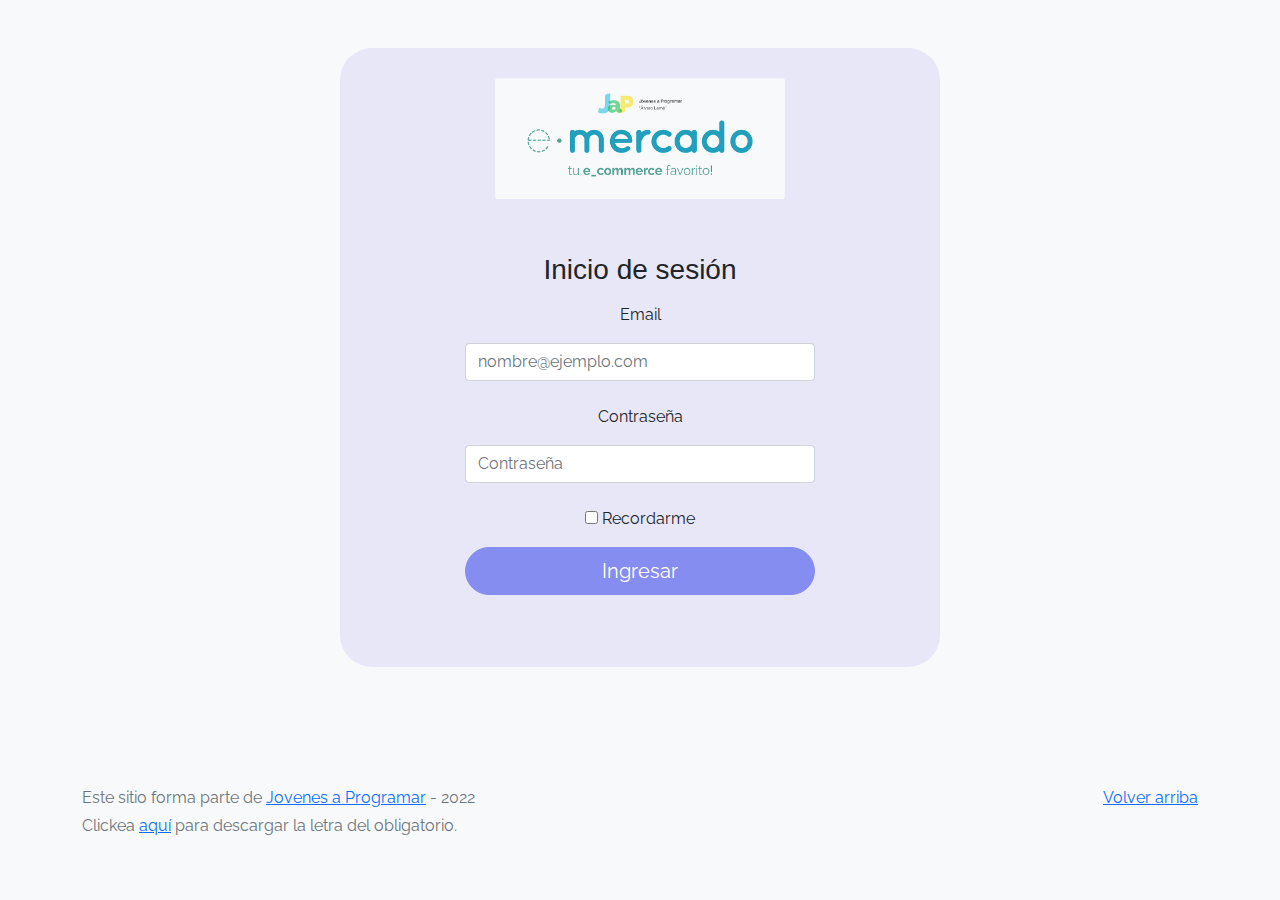
<file: index.html>
<!DOCTYPE html>
<html lang="es">

<head>
  <meta http-equiv="Content-Type" content="text/html; charset=UTF-8">
  <meta name="viewport" content="width=device-width, initial-scale=1, shrink-to-fit=no">
  <title>eMercado - Todo lo que busques está aquí</title>
  
  <link href="https://fonts.googleapis.com/css?family=Raleway:300,300i,400,400i,700,700i,900,900i" rel="stylesheet">
  <link href="css/bootstrap.min.css" rel="stylesheet">
  <link href="css/styles.css" rel="stylesheet">
  <style>
    body {
      background-color: rgb(248, 249, 250);
    }
  </style>
</head>

<body>
  <main class="mt-5">
    <div id="divformulario" class="container">
      <form action="portada.html" id="formlogin">
        <img class="mb-4" src="img/login.png" id="imagenlogin" alt="imagenlogin" width="350">
        <h1 class="h3 mb-3 fw-normal" id="iniciosesion">Inicio de sesión</h1>
        <p class="">Email</p>
        <div class="">
          <input type="email" id="idemail" class="form-control" placeholder="nombre@ejemplo.com">
          <label class="alertaerror" id="iderroremail">Ingresa tu email</label>
        </div>
        <br>
        <p>Contraseña</p>
        <div class="">
          <input type="password" id="idcontrasena" class="form-control" placeholder="Contraseña">
          <label class="alertaerror" id="iderrorcontrasena">Ingresa tu contraseña</label>
        </div>
        <br>
        <div class="checkbox mb-3">
          <label>
            <input type="checkbox" value="remember-me"> Recordarme
          </label>
        </div>
        <form>
        <button class="w-100 btn btn-lg btn-primary" id="botoningresar" type="submit">Ingresar</button>
        <br>
        <br>
        <div id="g_id_onload"
        data-client_id="243567983595-ainu92l3fre0qn4ikfqsid7pkm2giis7.apps.googleusercontent.com"
        data-callback= "handleCredentialResponse">
      </div>
      <div class="g_id_signin" data-type="standard"></div>      
        <br>

        <br>
        </form>
      </form>

    </div>
  </main>
  <footer class="text-muted">
    <div class="container">
      <p class="float-end">
        <a href="#">Volver arriba</a>
      </p>
      <p>Este sitio forma parte de <a href="https://jovenesaprogramar.edu.uy/" target="_blank">Jovenes a Programar</a> -
        2022</p>
      <p>Clickea <a target="_blank" href="Letra.pdf">aquí</a> para descargar la letra del obligatorio.</p>
    </div>
  </footer>
  <script src="js/login.js"></script>
  <script src="https://accounts.google.com/gsi/client" async defer></script>
</body>

</html>
</file>
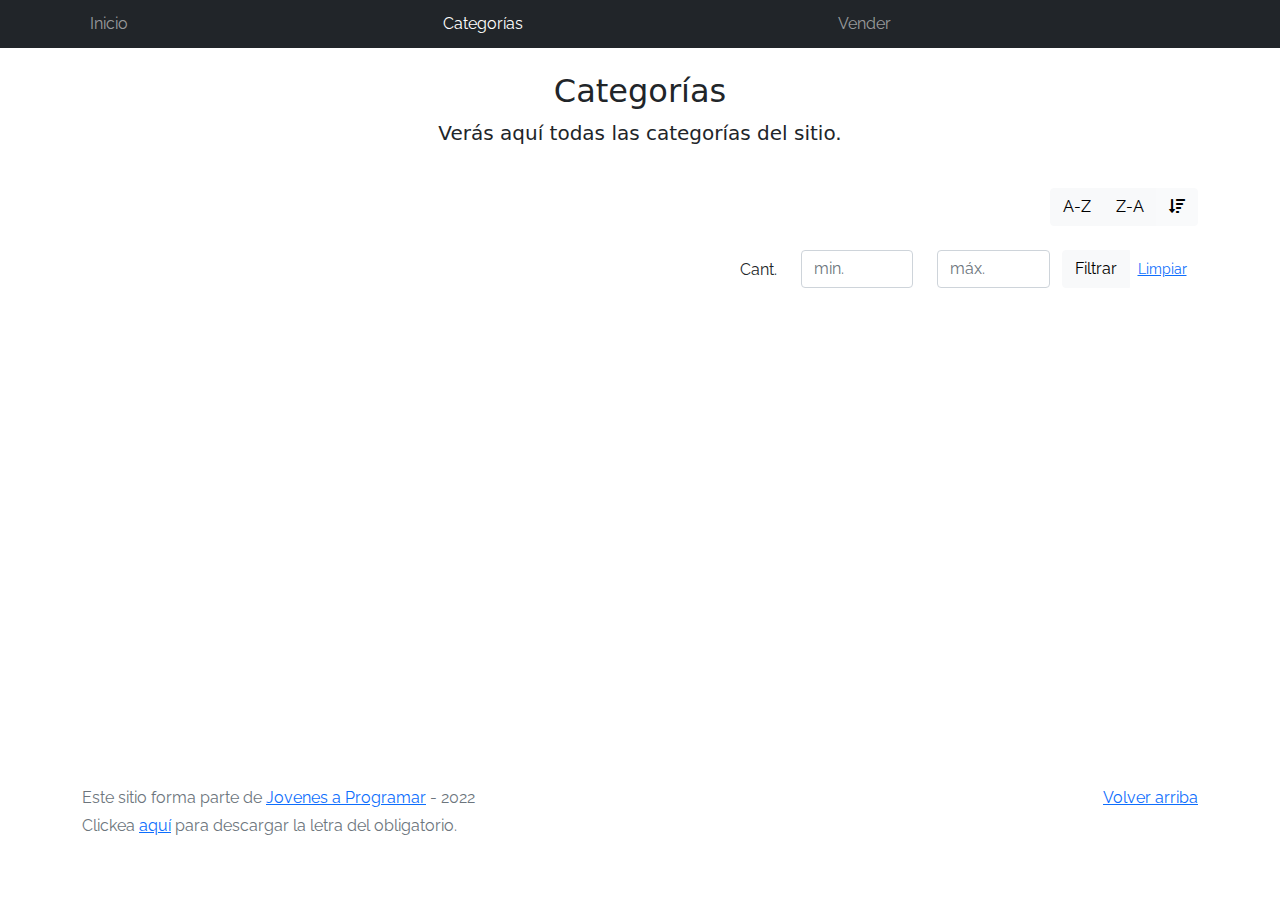
<file: categories.html>
<!DOCTYPE html>
<html lang="es">

<head>
  <meta http-equiv="Content-Type" content="text/html; charset=UTF-8">
  <meta name="viewport" content="width=device-width, initial-scale=1, shrink-to-fit=no">
  <title>eMercado - Todo lo que busques está aquí</title>

  <link href="https://fonts.googleapis.com/css?family=Raleway:300,300i,400,400i,700,700i,900,900i" rel="stylesheet">
  <link href="css/font-awesome.min.css" rel="stylesheet">
  <link href="css/bootstrap.min.css" rel="stylesheet">
  <link href="css/styles.css" rel="stylesheet">
</head>

<body>
  <nav class="navbar navbar-expand-lg navbar-dark bg-dark p-1">
    <div class="container">
      <button class="navbar-toggler" type="button" data-bs-toggle="collapse" data-bs-target="#navbarNav"
        aria-controls="navbarNav" aria-expanded="false" aria-label="Toggle navigation">
        <span class="navbar-toggler-icon"></span>
      </button>
      <div class="collapse navbar-collapse" id="navbarNav">
        <ul class="navbar-nav w-100 justify-content-between">
          <li class="nav-item">
            <a class="nav-link" href="index.html">Inicio</a>
          </li>
          <li class="nav-item">
            <a class="nav-link active" href="categories.html">Categorías</a>
          </li>
          <li class="nav-item">
            <a class="nav-link" href="sell.html">Vender</a>
          </li>
          <li class="nav-item">
          </li>
        </ul>
      </div>
    </div>
  </nav>
  <main class="pb-5">
    <div class="text-center p-4">
      <h2>Categorías</h2>
      <p class="lead">Verás aquí todas las categorías del sitio.</p>
    </div>
    <div class="container">
      <div class="row">
        <div class="col text-end">
          <div class="btn-group btn-group-toggle mb-4" data-bs-toggle="buttons">
            <input type="radio" class="btn-check" name="options" id="sortAsc">
            <label class="btn btn-light" for="sortAsc">A-Z</label>
            <input type="radio" class="btn-check" name="options" id="sortDesc">
            <label class="btn btn-light" for="sortDesc">Z-A</label>
            <input type="radio" class="btn-check" name="options" id="sortByCount" checked>
            <label class="btn btn-light" for="sortByCount"><i class="fas fa-sort-amount-down mr-1"></i></label>
          </div>
        </div>
      </div>
      <div class="row">
        <div class="col-lg-6 offset-lg-6 col-md-12 mb-1 container">
          <div class="row container p-0 m-0">
            <div class="col">
              <p class="font-weight-normal text-end my-2">Cant.</p>
            </div>
            <div class="col">
              <input class="form-control" type="number" placeholder="min." id="rangeFilterCountMin">
            </div>
            <div class="col">
              <input class="form-control" type="number" placeholder="máx." id="rangeFilterCountMax">
            </div>
            <div class="col-3 p-0">
              <div class="btn-group" role="group">
                <button class="btn btn-light btn-block" id="rangeFilterCount">Filtrar</button>
                <button class="btn btn-link btn-sm" id="clearRangeFilter">Limpiar</button>
              </div>
            </div>
          </div>
        </div>
      </div>
      <div class="row">
        <div class="list-group" id="cat-list-container">
        </div>
      </div>
    </div>
  </main>
  <footer class="text-muted">
    <div class="container">
      <p class="float-end">
        <a href="#">Volver arriba</a>
      </p>
      <p>Este sitio forma parte de <a href="https://jovenesaprogramar.edu.uy/" target="_blank">Jovenes a Programar</a> -
        2022</p>
      <p>Clickea <a target="_blank" href="Letra.pdf">aquí</a> para descargar la letra del obligatorio.</p>
    </div>
  </footer>
  <div id="spinner-wrapper">
    <div class="lds-ring">
      <div></div>
      <div></div>
      <div></div>
      <div></div>
    </div>
  </div>
  <script src="js/bootstrap.bundle.min.js"></script>
  <script src="js/init.js"></script>
  <script src="js/categories.js"></script>
</body>

</html>
</file>
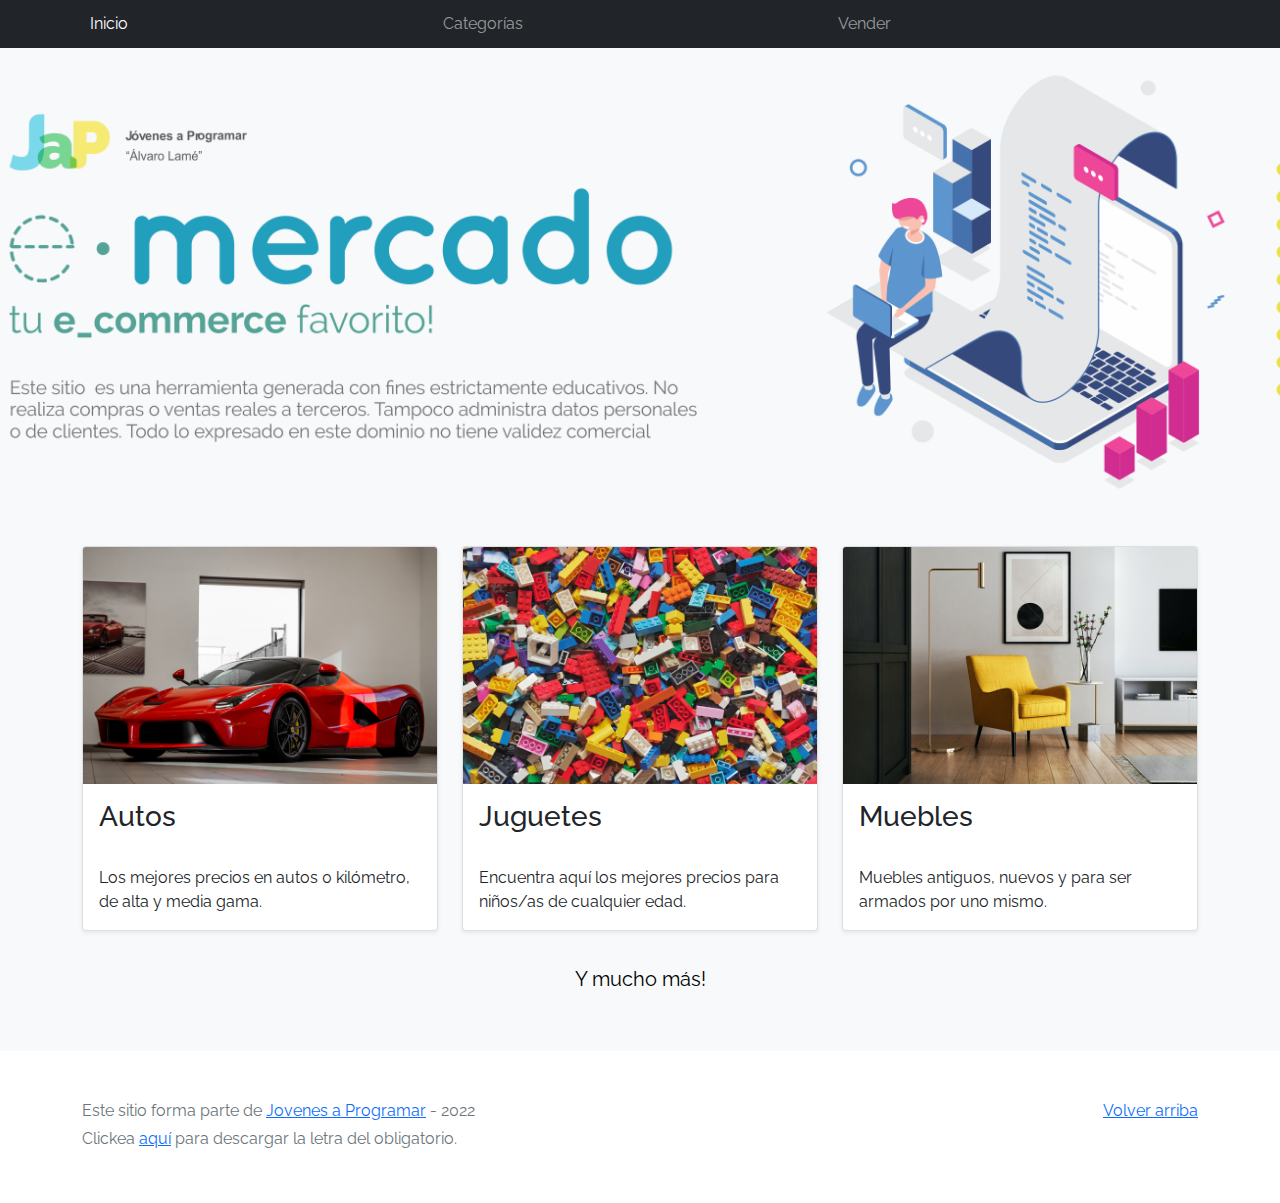
<file: portada.html>
<!DOCTYPE html>
<html lang="es">

<head>
  <meta http-equiv="Content-Type" content="text/html; charset=UTF-8">
  <meta name="viewport" content="width=device-width, initial-scale=1, shrink-to-fit=no">
  <title>eMercado - Todo lo que busques está aquí</title>

  <link href="https://fonts.googleapis.com/css?family=Raleway:300,300i,400,400i,700,700i,900,900i" rel="stylesheet">
  <link href="css/bootstrap.min.css" rel="stylesheet">
  <link href="css/styles.css" rel="stylesheet">
</head>

<body>
  <nav class="navbar navbar-expand-lg navbar-dark bg-dark p-1">
    <div class="container">
      <button class="navbar-toggler" type="button" data-bs-toggle="collapse" data-bs-target="#navbarNav"
        aria-controls="navbarNav" aria-expanded="false" aria-label="Toggle navigation">
        <span class="navbar-toggler-icon"></span>
      </button>
      <div class="collapse navbar-collapse" id="navbarNav">
        <ul class="navbar-nav w-100 justify-content-between">
          <li class="nav-item">
            <a class="nav-link active" href="index.html">Inicio</a>
          </li>
          <li class="nav-item">
            <a class="nav-link" href="categories.html">Categorías</a>
          </li>
          <li class="nav-item">
            <a class="nav-link" href="sell.html">Vender</a>
          </li>
          <li class="nav-item">
          </li>
        </ul>
      </div>
    </div>
  </nav>
  <main>
    <div class="jumbotron text-center"></div>
    <div class="album py-5 bg-light">
      <div class="container">
        <div class="row">
          <div class="col-md-4">
            <div class="card mb-4 shadow-sm custom-card cursor-active" id="autos">
              <img class="bd-placeholder-img card-img-top" src="img/cars_index.jpg"
                alt="Imgagen representativa de la categoría 'Autos'">
              <h3 class="m-3">Autos</h3>
              <div class="card-body">
                <p class="card-text">Los mejores precios en autos 0 kilómetro, de alta y media gama.</p>
              </div>
            </div>
          </div>
          <div class="col-md-4">
            <div class="card mb-4 shadow-sm custom-card cursor-active" id="juguetes">
              <img class="bd-placeholder-img card-img-top" src="img/toys_index.jpg"
                alt="Imgagen representativa de la categoría 'Juguetes'">
              <h3 class="m-3">Juguetes</h3>
              <div class="card-body">
                <p class="card-text">Encuentra aquí los mejores precios para niños/as de cualquier edad.</p>
              </div>
            </div>
          </div>
          <div class="col-md-4">
            <div class="card mb-4 shadow-sm custom-card cursor-active" id="muebles">
              <img class="bd-placeholder-img card-img-top" src="img/furniture_index.jpg"
                alt="Imgagen representativa de la categoría 'Muebles'">
              <h3 class="m-3">Muebles</h3>
              <div class="card-body">
                <p class="card-text">Muebles antiguos, nuevos y para ser armados por uno mismo.</p>
              </div>
            </div>
          </div>
        </div>
        <div class="row">
          <a class="btn btn-light btn-lg btn-block" href="categories.html">Y mucho más!</a>
        </div>
      </div>
    </div>
  </main>
  <footer class="text-muted">
    <div class="container">
      <p class="float-end">
        <a href="#">Volver arriba</a>
      </p>
      <p>Este sitio forma parte de <a href="https://jovenesaprogramar.edu.uy/" target="_blank">Jovenes a Programar</a> -
        2022</p>
      <p>Clickea <a target="_blank" href="Letra.pdf">aquí</a> para descargar la letra del obligatorio.</p>
    </div>
  </footer>
  <script src="js/bootstrap.bundle.min.js"></script>
  <script src="js/index.js"></script>
  <script src="js/init.js"></script>
</body>

</html>
</file>
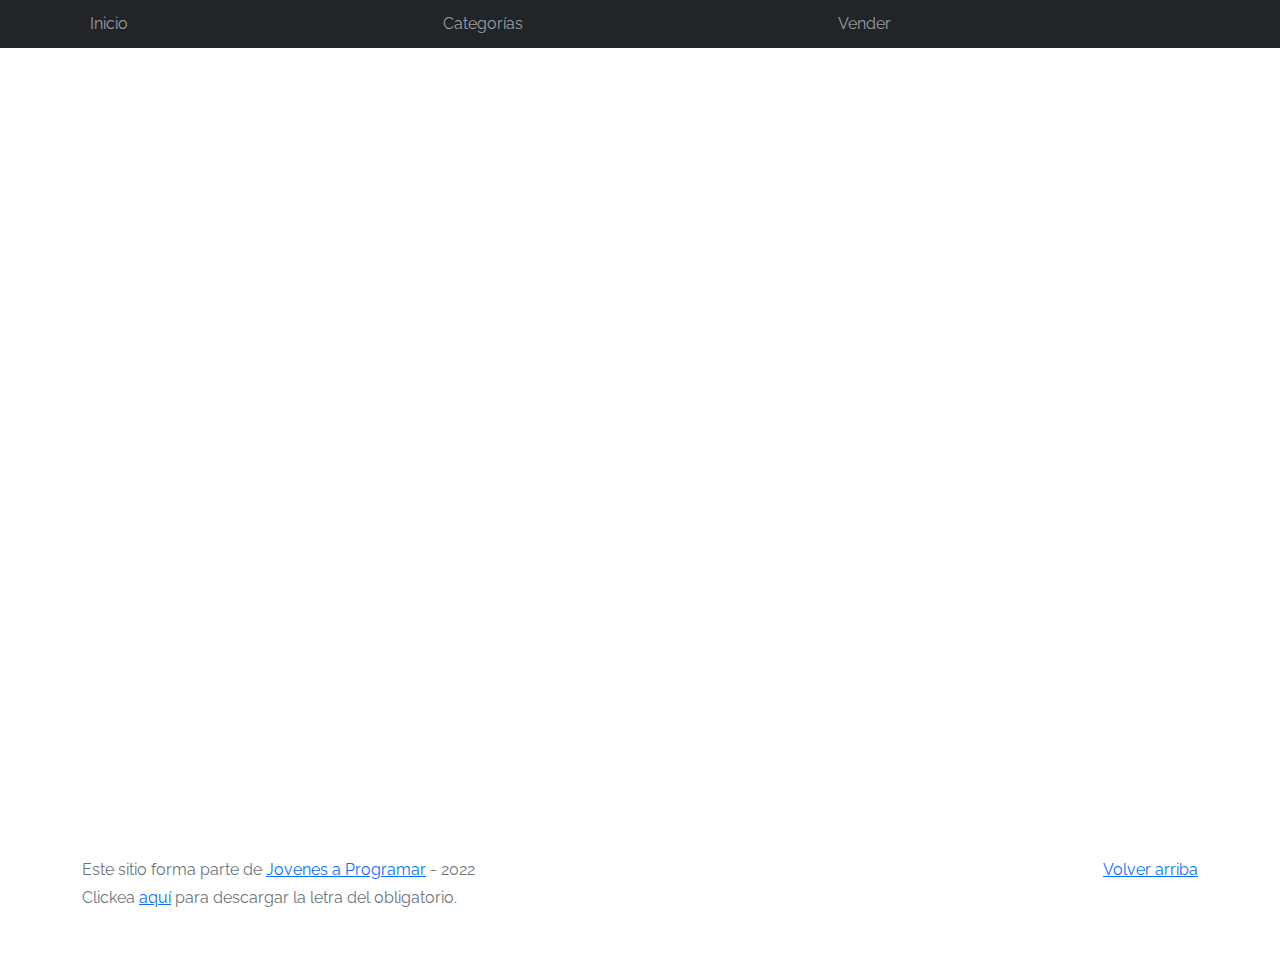
<file: products.html>
<!DOCTYPE html>
<html lang="es">

<head>
  <meta http-equiv="Content-Type" content="text/html; charset=UTF-8">
  <meta name="viewport" content="width=device-width, initial-scale=1, shrink-to-fit=no">
  <title>eMercado - Todo lo que busques está aquí</title>

  <link href="https://fonts.googleapis.com/css?family=Raleway:300,300i,400,400i,700,700i,900,900i" rel="stylesheet">
  <link href="css/font-awesome.min.css" rel="stylesheet">
  <link href="css/bootstrap.min.css" rel="stylesheet">
  <link href="css/styles.css" rel="stylesheet">
</head>

<body>
  <nav class="navbar navbar-expand-lg navbar-dark bg-dark p-1">
    <div class="container">
      <button class="navbar-toggler" type="button" data-bs-toggle="collapse" data-bs-target="#navbarNav"
        aria-controls="navbarNav" aria-expanded="false" aria-label="Toggle navigation">
        <span class="navbar-toggler-icon"></span>
      </button>
      <div class="collapse navbar-collapse" id="navbarNav">
        <ul class="navbar-nav w-100 justify-content-between">
          <li class="nav-item">
            <a class="nav-link" href="index.html">Inicio</a>
          </li>
          <li class="nav-item">
            <a class="nav-link" href="categories.html">Categorías</a>
          </li>
          <li class="nav-item">
            <a class="nav-link" href="sell.html">Vender</a>
          </li>
          <li class="nav-item">
          </li>
        </ul>
      </div>
    </div>
  </nav>
  <br>
  <br>
  <br>
  
  <main class="pb-5 container">
    <div class="list-group" id="autos-list-container">

    </div>

  </main>
  <footer class="text-muted">
    <div class="container">
      <p class="float-end">
        <a href="#">Volver arriba</a>
      </p>
      <p>Este sitio forma parte de <a href="https://jovenesaprogramar.edu.uy/" target="_blank">Jovenes a Programar</a> -
        2022</p>
      <p>Clickea <a target="_blank" href="Letra.pdf">aquí</a> para descargar la letra del obligatorio.</p>
    </div>
  </footer>
  <div id="spinner-wrapper">
    <div class="lds-ring">
      <div></div>
      <div></div>
      <div></div>
      <div></div>
    </div>
  </div>
  <script src="js/bootstrap.bundle.min.js"></script>
  <script src="js/init.js"></script>
  <script src="js/products.js"></script>
</body>

</html>
</file>
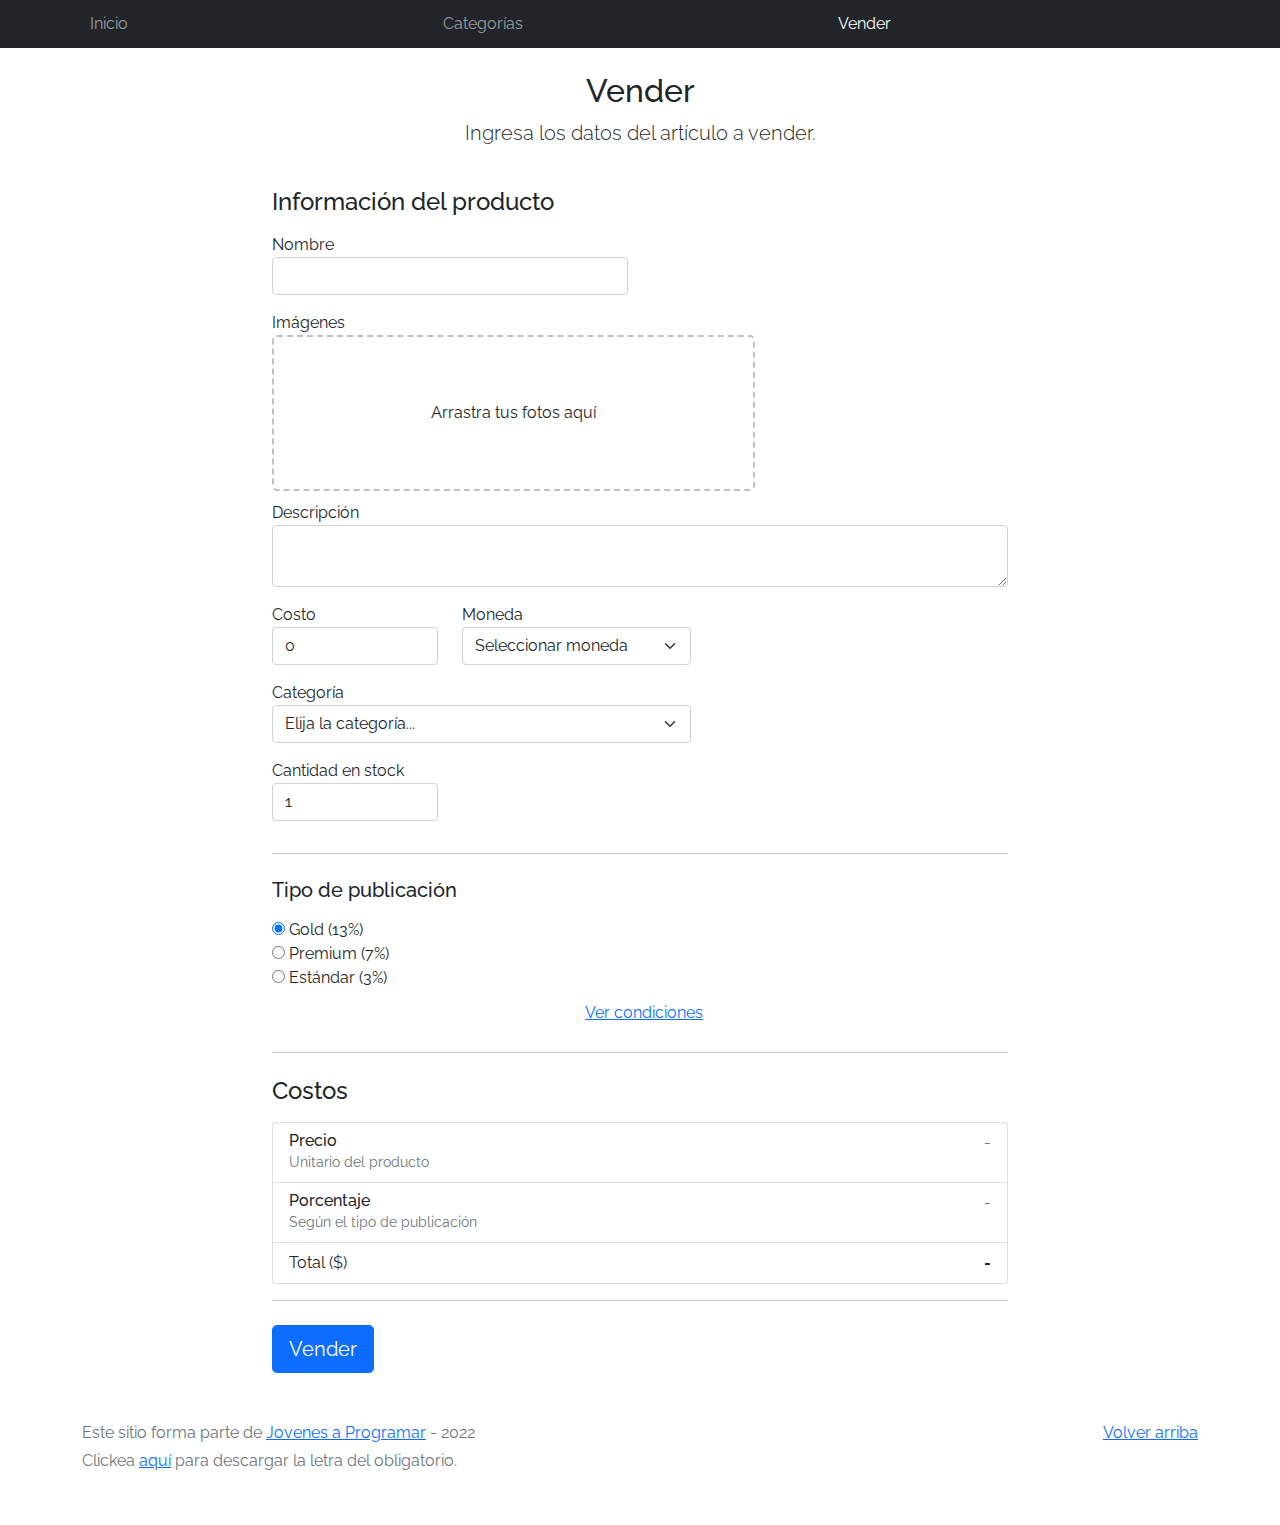
<file: sell.html>
<!DOCTYPE html>
<html lang="es">

<head>
  <meta http-equiv="Content-Type" content="text/html; charset=UTF-8">
  <meta name="viewport" content="width=device-width, initial-scale=1, shrink-to-fit=no">
  <title>eMercado - Todo lo que busques está aquí</title>
  <link href="https://fonts.googleapis.com/css?family=Raleway:300,300i,400,400i,700,700i,900,900i" rel="stylesheet">
  <link href="css/bootstrap.min.css" rel="stylesheet">
  <link href="css/dropzone.css" rel="stylesheet">
  <link href="css/styles.css" rel="stylesheet">
</head>

<body>
  <nav class="navbar navbar-expand-lg navbar-dark bg-dark p-1">
    <div class="container">
      <button class="navbar-toggler" type="button" data-bs-toggle="collapse" data-bs-target="#navbarNav"
        aria-controls="navbarNav" aria-expanded="false" aria-label="Toggle navigation">
        <span class="navbar-toggler-icon"></span>
      </button>
      <div class="collapse navbar-collapse" id="navbarNav">
        <ul class="navbar-nav w-100 justify-content-between">
          <li class="nav-item">
            <a class="nav-link" href="index.html">Inicio</a>
          </li>
          <li class="nav-item">
            <a class="nav-link" href="categories.html">Categorías</a>
          </li>
          <li class="nav-item">
            <a class="nav-link active" href="sell.html">Vender</a>
          </li>
          <li class="nav-item">
          </li>
        </ul>
      </div>
    </div>
  </nav>
  <div class="container">
    <div class="text-center p-4">
      <h2>Vender</h2>
      <p class="lead">Ingresa los datos del artículo a vender.</p>
    </div>
    <div class="row justify-content-md-center">
      <div class="col-md-8 order-md-1">
        <h4 class="mb-3">Información del producto</h4>
        <form class="needs-validation" id="sell-info">
          <div class="row">
            <div class="col-md-6 mb-3">
              <label for="productName">Nombre</label>
              <input type="text" class="form-control" id="productName" value="" name="productName">
              <div class="invalid-feedback">
                Ingresa un nombre
              </div>
            </div>
          </div>
          <div class="row">
            <div class="col-md-8 order-md-1">
              <label>Imágenes</label>
              <div class="needsclick dz-clickable" id="file-upload">
                <div class="dz-message needsclick">
                  Arrastra tus fotos aquí<br>
                </div>
              </div>
            </div>
          </div>
          <div class="row">
            <div class="col-md-12 mb-3">
              <label for="productDescription">Descripción</label>
              <textarea name="productDescription" class="form-control" id="productDescription"></textarea>
            </div>
          </div>
          <div class="row">
            <div class="col-md-3 mb-3">
              <label for="productCostInput">Costo</label>
              <input type="number" name="productCostInput" class="form-control" id="productCostInput" placeholder="" required="" value="0"
                min="0">
              <div class="invalid-feedback">
                El costo debe ser mayor que 0.
              </div>
            </div>
            <div class="col-md-4 mb-3">
              <label for="productCurrency">Moneda</label>
              <select name="productCurrency" class="form-select custom-select d-block w-100" id="productCurrency" required>
                <option value="" hidden selected>Seleccionar moneda</option>
                <option>Pesos Uruguayos (UYU)</option>
                <option>Dólares (USD)</option>
              </select>
              <div class="invalid-feedback">
                Ingresa una categoría válida.
              </div>
            </div>
          </div>
          <div class="row">
            <div class="col-md-7 mb-3">
              <label for="productCategory">Categoría</label>
              <select name="productCategory" class="custom-select form-select d-block w-100" id="productCategory">
                <option value="">Elija la categoría...</option>
                <option>Autos</option>
                <option>Juguetes</option>
                <option>Muebles</option>
                <option>Herramientas</option>
                <option>Computadoras</option>
                <option>Vestimenta</option>
              </select>
              <div class="invalid-feedback">
                Por favor ingresa una categoría válida.
              </div>
            </div>
          </div>
          <div class="row">
            <div class="col-md-3 mb-3">
              <label for="productCountInput">Cantidad en stock</label>
              <input type="number" name="productCountInput" class="form-control" id="productCountInput"  required value="1"
                min="0">
              <div class="invalid-feedback">
                La cantidad es requerida.
              </div>
            </div>
          </div>
          <hr class="mb-4">
          <h5 class="mb-3">Tipo de publicación</h5>
          <div class="d-block my-3">
            <div class="custom-control custom-radio">
              <input id="goldradio" name="publicationType" type="radio" class="custom-control-input" checked=""
                required="">
              <label class="custom-control-label" for="goldradio">Gold (13%)</label>
            </div>
            <div class="custom-control custom-radio">
              <input id="premiumradio" name="publicationType" type="radio" class="custom-control-input" required="">
              <label class="custom-control-label" for="premiumradio">Premium (7%)</label>
            </div>
            <div class="custom-control custom-radio">
              <input id="standardradio" name="publicationType" type="radio" class="custom-control-input" required="">
              <label class="custom-control-label" for="standardradio">Estándar (3%)</label>
            </div>
            <div class="row">
              <button type="button" class="m-1 btn btn-link" data-bs-toggle="modal"
                data-bs-target="#contidionsModal">Ver
                condiciones</button>
            </div>
          </div>
          <hr class="mb-4">
          <h4 class="mb-3">Costos</h4>
          <ul class="list-group mb-3">
            <li class="list-group-item d-flex justify-content-between lh-condensed">
              <div>
                <h6 class="my-0">Precio</h6>
                <small class="text-muted">Unitario del producto</small>
              </div>
              <span class="text-muted" id="productCostText">-</span>
            </li>
            <li class="list-group-item d-flex justify-content-between lh-condensed">
              <div>
                <h6 class="my-0">Porcentaje</h6>
                <small class="text-muted">Según el tipo de publicación</small>
              </div>
              <span class="text-muted" id="comissionText">-</span>
            </li>
            <li class="list-group-item d-flex justify-content-between">
              <span>Total ($)</span>
              <strong id="totalCostText">-</strong>
            </li>
          </ul>
          <hr class="mb-4">
          <button class="btn btn-primary btn-lg" type="submit">Vender</button>
        </form>
      </div>
    </div>
  </div>
  <footer class="text-muted">
    <div class="container">
      <p class="float-end">
        <a href="#">Volver arriba</a>
      </p>
      <p>Este sitio forma parte de <a href="https://jovenesaprogramar.edu.uy/" target="_blank">Jovenes a Programar</a> -
        2022</p>
      <p>Clickea <a target="_blank" href="Letra.pdf">aquí</a> para descargar la letra del obligatorio.</p>
    </div>
  </footer>

  <div class="alert alert-primary-dismissible fade" id="alertResult" role="alert">
    <span id="resultSpan"></span>
  </div>

  <div class="modal fade" tabindex="-1" role="dialog" id="contidionsModal">
    <div class="modal-dialog" role="document">
      <div class="modal-content">
        <div class="modal-header">
          <h5 class="modal-title">Condiciones de publicación</h5>
        </div>
        <div class="modal-body">
          <div class="container">
            <div class="row">
              <h5 class="text-warning">Gold (13%)</h5>
              <p class="muted text-justify">Tu producto se verá de forma promocionada en portada, además de las
                condiciones de Premium y Estándar.</p>
            </div>
            <hr>
            <div class="row">
              <h5 class="text-primary">Premium (7%)</h5>
              <p class="muted text-justify">Se mostrará el producto en los primeros lugares de resultados de búsqueda,
                así cómo cuando se ingrese a la categoría que pertenezca.</p>
            </div>
            <hr>
            <div class="row">
              <h5 class="text-secondary">Estándar (3%)</h5>
              <p class="muted text-justify">El producto se listará en la categoría correspondiente, así como en los
                resultados de búsquedas que coincidan con las palabras claves en el nombre.</p>
            </div>
          </div>
        </div>
        <div class="modal-footer">
          <button type="button" class="btn btn-primary" data-bs-dismiss="modal">Cerrar</button>
        </div>
      </div>
    </div>
  </div>
  <div id="spinner-wrapper">
    <div class="lds-ring">
      <div></div>
      <div></div>
      <div></div>
      <div></div>
    </div>
  </div>
  <script src="js/bootstrap.bundle.min.js"></script>
  <script src="js/dropzone.js"></script>
  <script src="js/init.js"></script>
  <script src="js/sell.js"></script>
</body>

</html>
</file>
<file: css/styles.css>
.jumbotron,
.card-body,
.container,
.site-header {
  font-family: 'Raleway', serif !important;
}

.jumbotron .display-4 {
  font-weight: bold;
}

nav a {
  text-decoration: none;
}

.bd-placeholder-img {
  font-size: 1.125rem;
  text-anchor: middle;
  -webkit-user-select: none;
  -moz-user-select: none;
  -ms-user-select: none;
  user-select: none;
}

@media (min-width: 768px) {
  .bd-placeholder-img-lg {
    font-size: 3.5rem;
  }
}

.jumbotron {
  height: 50vh;
  padding: 5em inherit;
  margin-bottom: 0;
  background-color: #53C0FB;
  background: url('../img/cover_back.png');
  background-size: cover;
  background-position: center;
  background-repeat: no-repeat;
  color: black;
  font-weight: bold;
}

@media (min-width: 768px) {
  .jumbotron {
    padding-top: 6rem;
    padding-bottom: 6rem;
  }
}

.jumbotron p:last-child {
  margin-bottom: 0;
}

.jumbotron-heading {
  font-weight: 300;
}

.jumbotron .container {
  max-width: 40rem;
  background-color: rgba(255, 255, 255, 0.5);
  border-radius: 10px;
  text-shadow: 1px 1px 2px grey;
}

.jumbotron .lead {
  font-size: 38px;
}

footer {
  padding-top: 3rem;
  padding-bottom: 3rem;
}

footer p {
  margin-bottom: .25rem;
}

.site-header a {
  color: white;
  transition: ease-in-out color .15s;
}

.site-header .dropdown-menu a {
  color: black;
}

.dropzone {
  border: 2px dashed #0087F7;
  border-radius: 5px;
  background: white;
}

.img-fit {
  max-height: 100%;
}

.alert {
  position: fixed;
  top: 80px;
  width: 50%;
  left: 50%;
  transform: translate(-50%, 0);
}

.lds-ring {
  display: inline-block;
  position: relative;
  width: 64px;
  height: 64px;
  top: 50%;
  left: 50%;
}

.cursor-active {
  cursor: pointer;
}

.left {
  float: left;
  padding: 4px;
  background-color: rgba(255, 255, 255, 0.5);
}

.lds-ring div {
  box-sizing: border-box;
  display: block;
  position: absolute;
  width: 51px;
  height: 51px;
  margin: 6px;
  border: 6px solid #fff;
  border-radius: 50%;
  animation: lds-ring 1.2s cubic-bezier(0.5, 0, 0.5, 1) infinite;
  border-color: #fff transparent transparent transparent;
}

.lds-ring div:nth-child(1) {
  animation-delay: -0.45s;
}

.lds-ring div:nth-child(2) {
  animation-delay: -0.3s;
}

.lds-ring div:nth-child(3) {
  animation-delay: -0.15s;
}

@keyframes lds-ring {
  0% {
    transform: rotate(0deg);
  }

  100% {
    transform: rotate(360deg);
  }
}

.signin {
  width: 100%;
  max-width: 330px;
  padding: 15px;
  margin: auto;
}

#spinner-wrapper {
  position: fixed;
  background-color: rgba(0, 0, 0, 0.5);
  width: 100%;
  height: 100%;
  top: 0;
  left: 0;
  z-index: 1021;
  display: none;
}

main {
  min-height: calc(100vh - 210px);
}

a.custom-card,
a.custom-card:hover {
  color: inherit;
  text-decoration: inherit;
}

.checked {
  color: orange;
}

#formlogin{
  width: 350px;
  text-align: center;
  margin: 0 auto;
}

#divformulario{
  width: 600px;
  background-color: rgb(231, 231, 247);
  border-radius:2em 
}

#imagenlogin{
  padding: 30px;
  border-radius:2em;
}

#iniciosesion{
  font-family: 'Gill Sans', 'Gill Sans MT', Calibri, 'Trebuchet MS', sans-serif;
}

#cajitaemail, #cajitacontraseña{
  border-radius:2em;
  background-color: rgb(238, 240, 255);

}

#botoningresar{
  border-radius: 2em;
  background-color: rgb(134, 141, 240);
  border-color: rgb(134, 141, 240);
}

.alertaerror{
  color: red;
}
</file>
<file: css/dropzone.css>
/*
 * The MIT License
 * Copyright (c) 2012 Matias Meno <m@tias.me>
 */
.dropzone, .dropzone * {
  box-sizing: border-box; }

.dropzone {
  position: relative; }
  .dropzone .dz-preview {
    position: relative;
    display: inline-block;
    width: 120px;
    margin: 0.5em; }
    .dropzone .dz-preview .dz-progress {
      display: block;
      height: 15px;
      border: 1px solid #aaa; }
      .dropzone .dz-preview .dz-progress .dz-upload {
        display: block;
        height: 100%;
        width: 0;
        background: green; }
    .dropzone .dz-preview .dz-error-message {
      color: red;
      display: none; }
    .dropzone .dz-preview.dz-error .dz-error-message, .dropzone .dz-preview.dz-error .dz-error-mark {
      display: block; }
    .dropzone .dz-preview.dz-success .dz-success-mark {
      display: block; }
    .dropzone .dz-preview .dz-error-mark, .dropzone .dz-preview .dz-success-mark {
      position: absolute;
      display: none;
      left: 30px;
      top: 30px;
      width: 54px;
      height: 58px;
      left: 50%;
      margin-left: -27px; }

@-webkit-keyframes passing-through {
  0% {
    opacity: 0;
    -webkit-transform: translateY(40px);
    -moz-transform: translateY(40px);
    -ms-transform: translateY(40px);
    -o-transform: translateY(40px);
    transform: translateY(40px); }
  30%, 70% {
    opacity: 1;
    -webkit-transform: translateY(0px);
    -moz-transform: translateY(0px);
    -ms-transform: translateY(0px);
    -o-transform: translateY(0px);
    transform: translateY(0px); }
  100% {
    opacity: 0;
    -webkit-transform: translateY(-40px);
    -moz-transform: translateY(-40px);
    -ms-transform: translateY(-40px);
    -o-transform: translateY(-40px);
    transform: translateY(-40px); } }
@-moz-keyframes passing-through {
  0% {
    opacity: 0;
    -webkit-transform: translateY(40px);
    -moz-transform: translateY(40px);
    -ms-transform: translateY(40px);
    -o-transform: translateY(40px);
    transform: translateY(40px); }
  30%, 70% {
    opacity: 1;
    -webkit-transform: translateY(0px);
    -moz-transform: translateY(0px);
    -ms-transform: translateY(0px);
    -o-transform: translateY(0px);
    transform: translateY(0px); }
  100% {
    opacity: 0;
    -webkit-transform: translateY(-40px);
    -moz-transform: translateY(-40px);
    -ms-transform: translateY(-40px);
    -o-transform: translateY(-40px);
    transform: translateY(-40px); } }
@keyframes passing-through {
  0% {
    opacity: 0;
    -webkit-transform: translateY(40px);
    -moz-transform: translateY(40px);
    -ms-transform: translateY(40px);
    -o-transform: translateY(40px);
    transform: translateY(40px); }
  30%, 70% {
    opacity: 1;
    -webkit-transform: translateY(0px);
    -moz-transform: translateY(0px);
    -ms-transform: translateY(0px);
    -o-transform: translateY(0px);
    transform: translateY(0px); }
  100% {
    opacity: 0;
    -webkit-transform: translateY(-40px);
    -moz-transform: translateY(-40px);
    -ms-transform: translateY(-40px);
    -o-transform: translateY(-40px);
    transform: translateY(-40px); } }
@-webkit-keyframes slide-in {
  0% {
    opacity: 0;
    -webkit-transform: translateY(40px);
    -moz-transform: translateY(40px);
    -ms-transform: translateY(40px);
    -o-transform: translateY(40px);
    transform: translateY(40px); }
  30% {
    opacity: 1;
    -webkit-transform: translateY(0px);
    -moz-transform: translateY(0px);
    -ms-transform: translateY(0px);
    -o-transform: translateY(0px);
    transform: translateY(0px); } }
@-moz-keyframes slide-in {
  0% {
    opacity: 0;
    -webkit-transform: translateY(40px);
    -moz-transform: translateY(40px);
    -ms-transform: translateY(40px);
    -o-transform: translateY(40px);
    transform: translateY(40px); }
  30% {
    opacity: 1;
    -webkit-transform: translateY(0px);
    -moz-transform: translateY(0px);
    -ms-transform: translateY(0px);
    -o-transform: translateY(0px);
    transform: translateY(0px); } }
@keyframes slide-in {
  0% {
    opacity: 0;
    -webkit-transform: translateY(40px);
    -moz-transform: translateY(40px);
    -ms-transform: translateY(40px);
    -o-transform: translateY(40px);
    transform: translateY(40px); }
  30% {
    opacity: 1;
    -webkit-transform: translateY(0px);
    -moz-transform: translateY(0px);
    -ms-transform: translateY(0px);
    -o-transform: translateY(0px);
    transform: translateY(0px); } }
@-webkit-keyframes pulse {
  0% {
    -webkit-transform: scale(1);
    -moz-transform: scale(1);
    -ms-transform: scale(1);
    -o-transform: scale(1);
    transform: scale(1); }
  10% {
    -webkit-transform: scale(1.1);
    -moz-transform: scale(1.1);
    -ms-transform: scale(1.1);
    -o-transform: scale(1.1);
    transform: scale(1.1); }
  20% {
    -webkit-transform: scale(1);
    -moz-transform: scale(1);
    -ms-transform: scale(1);
    -o-transform: scale(1);
    transform: scale(1); } }
@-moz-keyframes pulse {
  0% {
    -webkit-transform: scale(1);
    -moz-transform: scale(1);
    -ms-transform: scale(1);
    -o-transform: scale(1);
    transform: scale(1); }
  10% {
    -webkit-transform: scale(1.1);
    -moz-transform: scale(1.1);
    -ms-transform: scale(1.1);
    -o-transform: scale(1.1);
    transform: scale(1.1); }
  20% {
    -webkit-transform: scale(1);
    -moz-transform: scale(1);
    -ms-transform: scale(1);
    -o-transform: scale(1);
    transform: scale(1); } }
@keyframes pulse {
  0% {
    -webkit-transform: scale(1);
    -moz-transform: scale(1);
    -ms-transform: scale(1);
    -o-transform: scale(1);
    transform: scale(1); }
  10% {
    -webkit-transform: scale(1.1);
    -moz-transform: scale(1.1);
    -ms-transform: scale(1.1);
    -o-transform: scale(1.1);
    transform: scale(1.1); }
  20% {
    -webkit-transform: scale(1);
    -moz-transform: scale(1);
    -ms-transform: scale(1);
    -o-transform: scale(1);
    transform: scale(1); } }
#file-upload, #file-upload * {
  box-sizing: border-box; }

#file-upload {
  min-height: 150px;
  border: 2px dashed silver;
  border-radius: 5px;
  background: white;
margin-bottom: 10px;}
  #file-upload.dz-clickable {
    cursor: pointer; }
    #file-upload.dz-clickable * {
      cursor: default; }
    #file-upload.dz-clickable .dz-message, #file-upload.dz-clickable .dz-message * {
      cursor: pointer; }
  #file-upload.dz-started .dz-message {
    display: none; }
  #file-upload.dz-drag-hover {
    border-style: solid; }
    #file-upload.dz-drag-hover .dz-message {
      opacity: 0.5; }
  #file-upload .dz-message {
    text-align: center;
    margin: 4em 0; }
  #file-upload .dz-preview {
    position: relative;
    display: inline-block;
    vertical-align: top;
    margin: 16px;
    min-height: 100px; }
    #file-upload .dz-preview:hover {
      z-index: 1000; }
      #file-upload .dz-preview:hover .dz-details {
        opacity: 1; }
    #file-upload .dz-preview.dz-file-preview .dz-image {
      border-radius: 20px;
      background: #999;
      background: linear-gradient(to bottom, #eee, #ddd); }
    #file-upload .dz-preview.dz-file-preview .dz-details {
      opacity: 1; }
    #file-upload .dz-preview.dz-image-preview {
      background: white; }
      #file-upload .dz-preview.dz-image-preview .dz-details {
        -webkit-transition: opacity 0.2s linear;
        -moz-transition: opacity 0.2s linear;
        -ms-transition: opacity 0.2s linear;
        -o-transition: opacity 0.2s linear;
        transition: opacity 0.2s linear; }
    #file-upload .dz-preview .dz-remove {
      font-size: 14px;
      text-align: center;
      display: block;
      cursor: pointer;
      border: none; }
      #file-upload .dz-preview .dz-remove:hover {
        text-decoration: underline; }
    #file-upload .dz-preview:hover .dz-details {
      opacity: 1; }
    #file-upload .dz-preview .dz-details {
      z-index: 20;
      position: absolute;
      top: 0;
      left: 0;
      opacity: 0;
      font-size: 13px;
      min-width: 100%;
      max-width: 100%;
      padding: 2em 1em;
      text-align: center;
      color: rgba(0, 0, 0, 0.9);
      line-height: 150%; }
      #file-upload .dz-preview .dz-details .dz-size {
        margin-bottom: 1em;
        font-size: 16px; }
      #file-upload .dz-preview .dz-details .dz-filename {
        white-space: nowrap; }
        #file-upload .dz-preview .dz-details .dz-filename:hover span {
          border: 1px solid rgba(200, 200, 200, 0.8);
          background-color: rgba(255, 255, 255, 0.8); }
        #file-upload .dz-preview .dz-details .dz-filename:not(:hover) {
          overflow: hidden;
          text-overflow: ellipsis; }
          #file-upload .dz-preview .dz-details .dz-filename:not(:hover) span {
            border: 1px solid transparent; }
      #file-upload .dz-preview .dz-details .dz-filename span, #file-upload .dz-preview .dz-details .dz-size span {
        background-color: rgba(255, 255, 255, 0.4);
        padding: 0 0.4em;
        border-radius: 3px; }
    #file-upload .dz-preview:hover .dz-image img {
      -webkit-transform: scale(1.05, 1.05);
      -moz-transform: scale(1.05, 1.05);
      -ms-transform: scale(1.05, 1.05);
      -o-transform: scale(1.05, 1.05);
      transform: scale(1.05, 1.05);
      -webkit-filter: blur(8px);
      filter: blur(8px); }
    #file-upload .dz-preview .dz-image {
      border-radius: 20px;
      overflow: hidden;
      width: 120px;
      height: 120px;
      position: relative;
      display: block;
      z-index: 10; }
      #file-upload .dz-preview .dz-image img {
        display: block; }
    #file-upload .dz-preview.dz-success .dz-success-mark {
      -webkit-animation: passing-through 3s cubic-bezier(0.77, 0, 0.175, 1);
      -moz-animation: passing-through 3s cubic-bezier(0.77, 0, 0.175, 1);
      -ms-animation: passing-through 3s cubic-bezier(0.77, 0, 0.175, 1);
      -o-animation: passing-through 3s cubic-bezier(0.77, 0, 0.175, 1);
      animation: passing-through 3s cubic-bezier(0.77, 0, 0.175, 1); }
    #file-upload .dz-preview.dz-error .dz-error-mark {
      opacity: 1;
      -webkit-animation: slide-in 3s cubic-bezier(0.77, 0, 0.175, 1);
      -moz-animation: slide-in 3s cubic-bezier(0.77, 0, 0.175, 1);
      -ms-animation: slide-in 3s cubic-bezier(0.77, 0, 0.175, 1);
      -o-animation: slide-in 3s cubic-bezier(0.77, 0, 0.175, 1);
      animation: slide-in 3s cubic-bezier(0.77, 0, 0.175, 1); }
    #file-upload .dz-preview .dz-success-mark, #file-upload .dz-preview .dz-error-mark {
      pointer-events: none;
      opacity: 0;
      z-index: 500;
      position: absolute;
      display: block;
      top: 50%;
      left: 50%;
      margin-left: -27px;
      margin-top: -27px; }
      #file-upload .dz-preview .dz-success-mark svg, #file-upload .dz-preview .dz-error-mark svg {
        display: block;
        width: 54px;
        height: 54px; }
    #file-upload .dz-preview.dz-processing .dz-progress {
      opacity: 1;
      -webkit-transition: all 0.2s linear;
      -moz-transition: all 0.2s linear;
      -ms-transition: all 0.2s linear;
      -o-transition: all 0.2s linear;
      transition: all 0.2s linear; }
    #file-upload .dz-preview.dz-complete .dz-progress {
      opacity: 0;
      -webkit-transition: opacity 0.4s ease-in;
      -moz-transition: opacity 0.4s ease-in;
      -ms-transition: opacity 0.4s ease-in;
      -o-transition: opacity 0.4s ease-in;
      transition: opacity 0.4s ease-in; }
    #file-upload .dz-preview:not(.dz-processing) .dz-progress {
      -webkit-animation: pulse 6s ease infinite;
      -moz-animation: pulse 6s ease infinite;
      -ms-animation: pulse 6s ease infinite;
      -o-animation: pulse 6s ease infinite;
      animation: pulse 6s ease infinite; }
    #file-upload .dz-preview .dz-progress {
      opacity: 1;
      z-index: 1000;
      pointer-events: none;
      position: absolute;
      height: 16px;
      left: 50%;
      top: 50%;
      margin-top: -8px;
      width: 80px;
      margin-left: -40px;
      background: rgba(255, 255, 255, 0.9);
      -webkit-transform: scale(1);
      border-radius: 8px;
      overflow: hidden; }
      #file-upload .dz-preview .dz-progress .dz-upload {
        background: #333;
        background: linear-gradient(to bottom, #666, #444);
        position: absolute;
        top: 0;
        left: 0;
        bottom: 0;
        width: 0;
        -webkit-transition: width 300ms ease-in-out;
        -moz-transition: width 300ms ease-in-out;
        -ms-transition: width 300ms ease-in-out;
        -o-transition: width 300ms ease-in-out;
        transition: width 300ms ease-in-out; }
    #file-upload .dz-preview.dz-error .dz-error-message {
      display: block; }
    #file-upload .dz-preview.dz-error:hover .dz-error-message {
      opacity: 1;
      pointer-events: auto; }
    #file-upload .dz-preview .dz-error-message {
      pointer-events: none;
      z-index: 1000;
      position: absolute;
      display: block;
      display: none;
      opacity: 0;
      -webkit-transition: opacity 0.3s ease;
      -moz-transition: opacity 0.3s ease;
      -ms-transition: opacity 0.3s ease;
      -o-transition: opacity 0.3s ease;
      transition: opacity 0.3s ease;
      border-radius: 8px;
      font-size: 13px;
      top: 130px;
      left: -10px;
      width: 140px;
      background: #be2626;
      background: linear-gradient(to bottom, #be2626, #a92222);
      padding: 0.5em 1.2em;
      color: white; }
      #file-upload .dz-preview .dz-error-message:after {
        content: '';
        position: absolute;
        top: -6px;
        left: 64px;
        width: 0;
        height: 0;
        border-left: 6px solid transparent;
        border-right: 6px solid transparent;
        border-bottom: 6px solid #be2626; }

#file-upload .dz-preview.dz-error .dz-error-message, #file-upload .dz-preview.dz-error .dz-error-mark{
  display: none;
}
</file>
